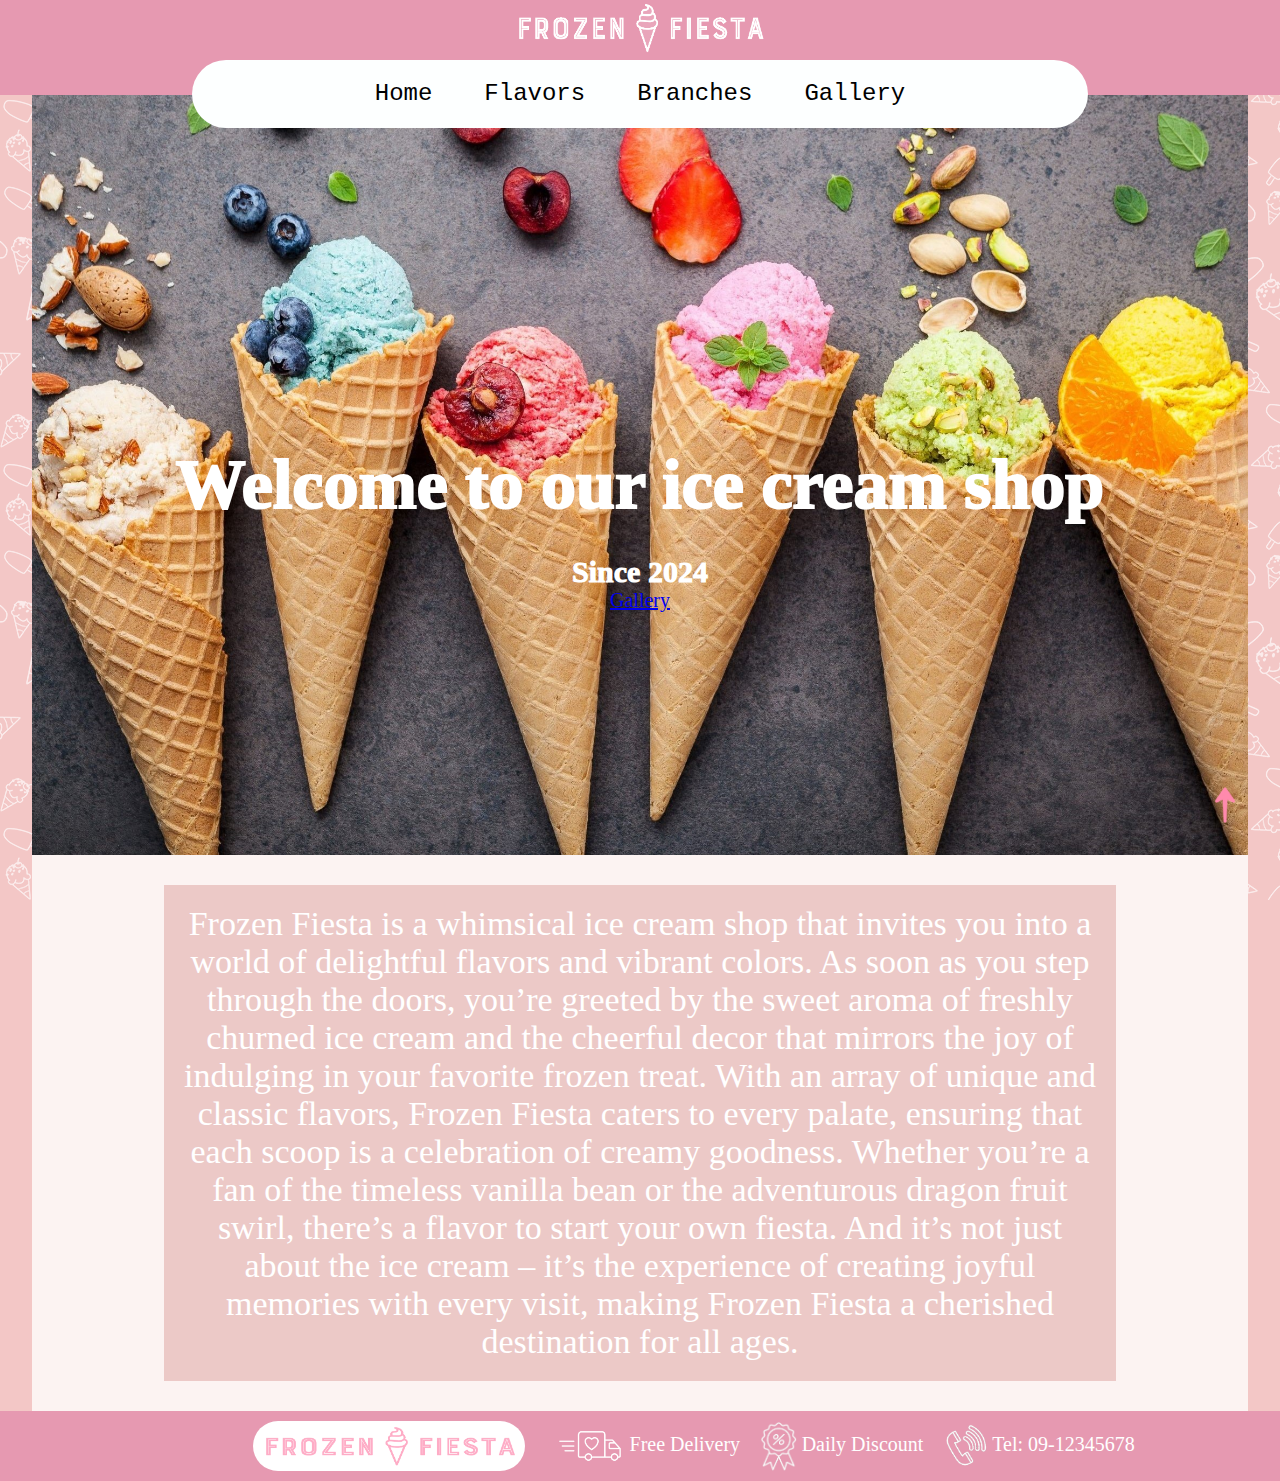
<file: index.html>
<!--next line states html5 is used-->
<!DOCTYPE html>
<html lang="en">
<head>
	<title>Frozen Fiesta - Ice Cream</title>
	<link rel="icon" href="images/logo.png">
	<link rel="stylesheet" href="style.css">
	<meta charset="utf-8">
	<meta name="description" content="Frozen Fiesta - Ice Cream">
	<meta name="keywords" content="Ice cream, Frozen Fiesta">
	<meta name="author" content="Ekaterina Volkov">
	<meta name="viewport" content="width=device-width, intial-scale=1.0">
</head>
<body>
	<!-- the header consist of 2 parts: header backround and main part above the background that contains the nav bar with the bottons in it -->
	<header>
		<section id="headerBg">
			<!-- the logo image is inside a link element that when clicking on it it returns to the home page -->
			<a id="headerBgCenter" href="index.html"><img id="headerBgLogo" src="images/logo4.png" alt="logo ice cream"></a>
		</section>
		<nav id="headerFg">
			<a href="index.html">Home</a>
			<a href="flavors.html">Flavors</a>
			<a href="branches.html">Branches</a>
			<a href="gallery.html">Gallery</a>
		</nav>
	</header>
	<main>
		<section class="pageContent">
			<section id="mainContent">
				<!-- using a section so the element takes the entire row -->
				<section id="mainContentHeader">Welcome to our ice cream shop</section>
				<!-- using a section so the element takes the entire row -->
				<section id="mainContentSubHeader">Since 2024</section>
				<!-- the link is styled in the css so it looks like a button that when click on it the user is navigated to the gallery page -->
				<a id="galleryButton" href="gallery.html">Gallery</a>
			</section>
			<section id="shopDescription">
				Frozen Fiesta is a whimsical ice cream shop that invites you into a world of delightful flavors and vibrant colors. 
				As soon as you step through the doors, you’re greeted by the sweet aroma of freshly churned ice cream and the cheerful decor that 
				mirrors the joy of indulging in your favorite frozen treat. With an array of unique and classic flavors, 
				Frozen Fiesta caters to every palate, ensuring that each scoop is a celebration of creamy goodness. 
				Whether you’re a fan of the timeless vanilla bean or the adventurous dragon fruit swirl, there’s a flavor to start your own fiesta. 
				And it’s not just about the ice cream – it’s the experience of creating joyful memories with every visit, 
				making Frozen Fiesta a cherished destination for all ages. 
			</section>
		</section>
	</main>
	<!-- the footer consist of the logo image and 3 items that each contain the image and text next to it -->
	<footer>
		<img id="footerLogo" src="images/logo2.png" alt="footer logo ice cream" height="50"/>
		<span class="footerItem">
			<img src="images/shipping.png" alt="icon shipping" height="70"/>
			<span>
				Free Delivery   
			</span>
		</span>
		<span class="footerItem">
			<img src="images/discount.png" alt="icon shipping" height="50"/>
			<span>
				Daily Discount
			</span>
		</span>
		<span class="footerItem">
			<img src="images/tel.png" alt="icon tel" height="45"/>
			<span>
				Tel: 09-12345678
			</span>
		</span>
	</footer>
	<!-- the link is styled so it looks like an arrow so when click on it goes back to top of the page -->
	<a id="backToTopBotton" href="index.html">
		<img src="images/arrowup.png" alt="back to top" width="50">
	</a>
</body>
</html>
</file>
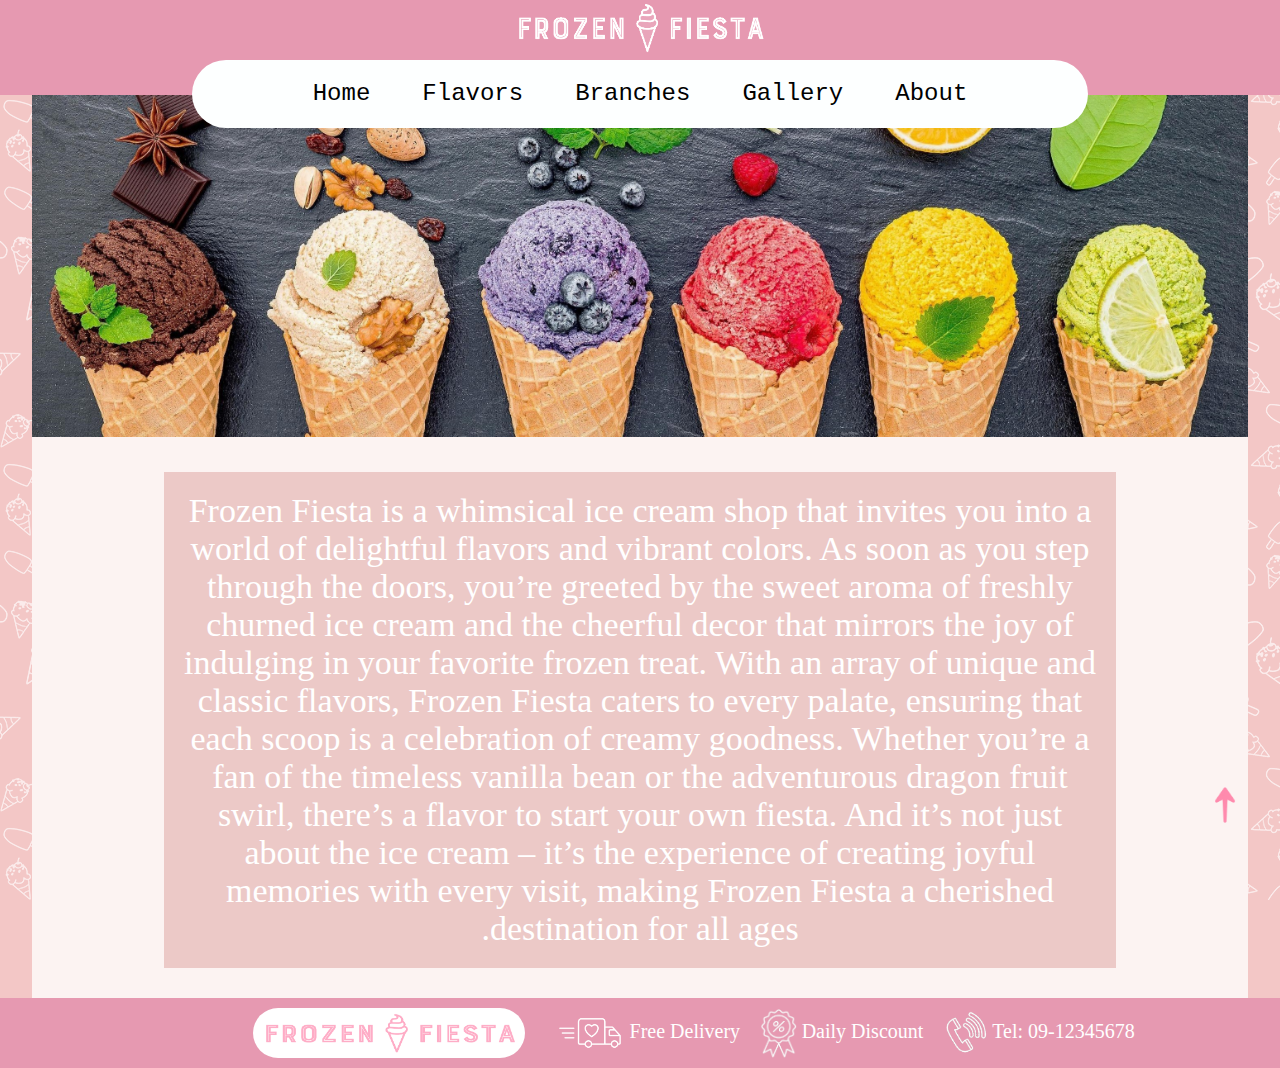
<file: about.html>
<!--next line states html5 is used-->
<!DOCTYPE html>
<html lang="he">
<head>
	<title>Frozen Fiesta - Ice Cream</title>
	<link rel="icon" href="images/logo.png">
	<link rel="stylesheet" href="style.css">
	<meta charset="utf-8">
	<meta name="description" content="Frozen Fiesta - Ice Cream">
	<meta name="keywords" content="Ice cream, Frozen Fiesta">
	<meta name="author" content="Ekaterina Volkov">
	<meta name="viewport" content="width=device-width, intial-scale=1.0">
</head>
<body>
	<!-- the header consist of 2 parts: header backround and main part above the background that contains the nav bar with the bottons in it -->
	<header>
		<section id="headerBg">
			<!-- the logo image is inside a link element that when clicking on it it returns to the home page -->
			<a id="headerBgCenter" href="index.html"><img id="headerBgLogo" src="images/logo4.png" alt="logo ice cream"></a>
		</section>
		<nav id="headerFg">
			<a href="index.html">Home</a>
			<a href="flavors.html">Flavors</a>
			<a href="branches.html">Branches</a>
			<a href="gallery.html">Gallery</a>
			<a href="about.html">About</a>
		</nav>
	</header>
	<!-- the content of the main tag is written in hebrew so direction is right to left -->
	<main dir="rtl">
		<section class="pageContent">
			<img id="pageContentBanner" src="images/f1.jpg" alt="ice cream banner"/>
			<section id="shopDescription">
				Frozen Fiesta is a whimsical ice cream shop that invites you into a world of delightful flavors and vibrant colors. 
				As soon as you step through the doors, you’re greeted by the sweet aroma of freshly churned ice cream and the cheerful decor that 
				mirrors the joy of indulging in your favorite frozen treat. With an array of unique and classic flavors, 
				Frozen Fiesta caters to every palate, ensuring that each scoop is a celebration of creamy goodness. 
				Whether you’re a fan of the timeless vanilla bean or the adventurous dragon fruit swirl, there’s a flavor to start your own fiesta. 
				And it’s not just about the ice cream – it’s the experience of creating joyful memories with every visit, 
				making Frozen Fiesta a cherished destination for all ages. 
			</section>
		</section>
	</main>
	<!-- the footer consist of the logo image and 3 items that each contain the image and text next to it --> 
	<footer>
		<img id="footerLogo" src="images/logo2.png" alt="footer logo ice cream" height="50"/>
		<span class="footerItem">
			<img src="images/shipping.png" alt="icon shipping" height="70"/>
			<span>
				Free Delivery
			</span>
		</span>
		<span class="footerItem">
			<img src="images/discount.png" alt="icon discount" height="50"/>
			<span>
				Daily Discount
			</span>
		</span>
		<span class="footerItem">
			<img src="images/tel.png" alt="icon tel" height="45"/>
			<span>
				Tel: 09-12345678
			</span>
		</span>
	</footer>
	<!-- the link is styled so it looks like an arrow so when click on it goes back to top of the page -->
	<a id="backToTopBotton" href="about.html">
		<img src="images/arrowup.png" alt="back to top arrow" width="50">
	</a>
</body>
</html>
</file>
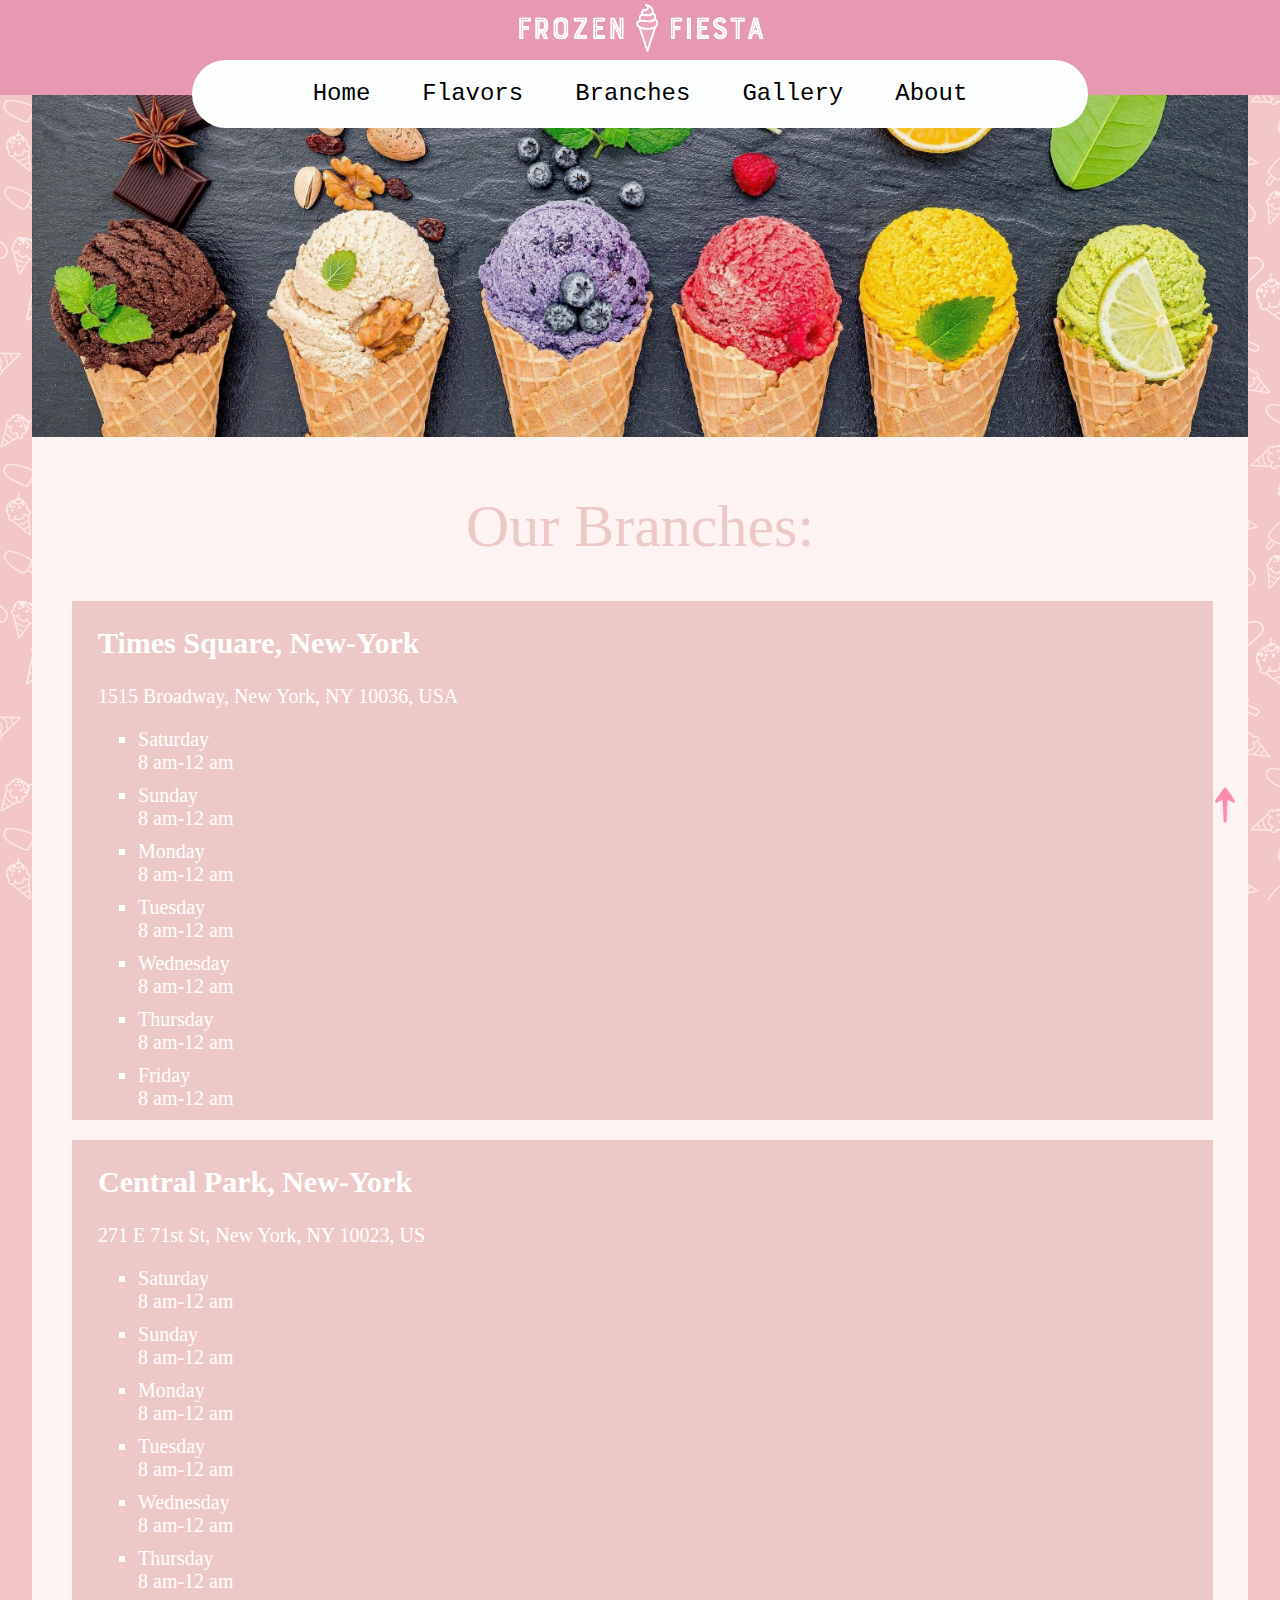
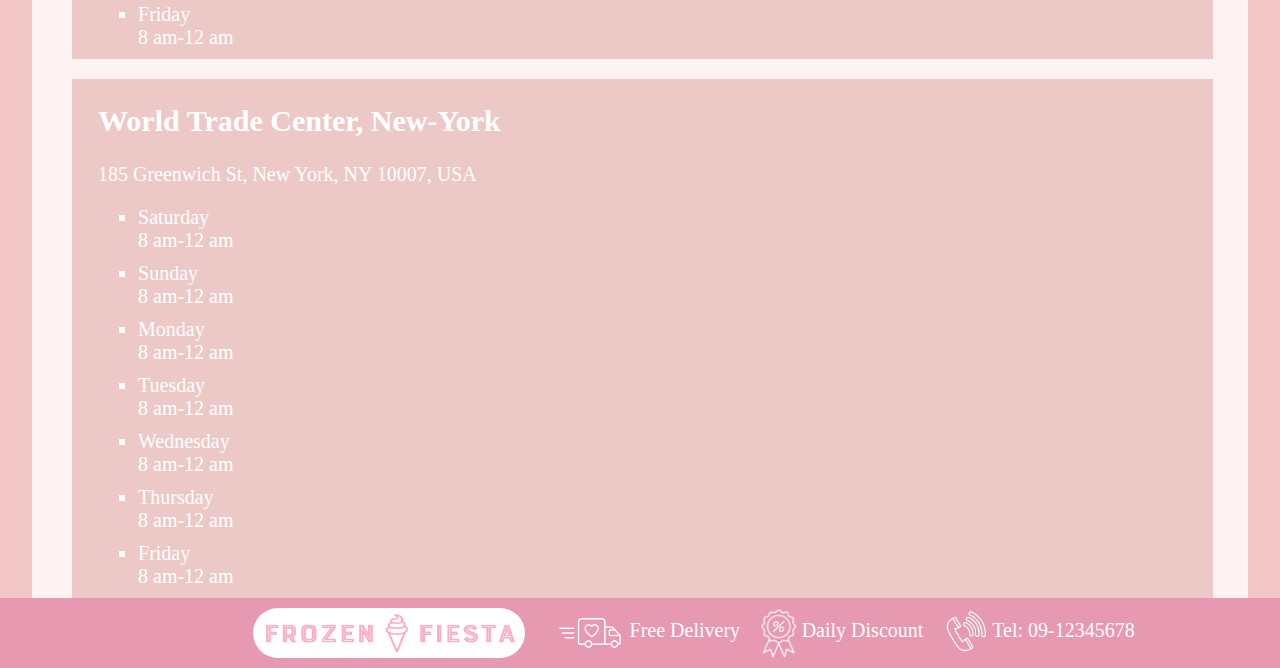
<file: branches.html>
<!--next line states html5 is used-->
<!DOCTYPE html>
<html lang="en">
<head>
	<title>Frozen Fiesta - Ice Cream</title>
	<link rel="icon" href="images/logo.png">
	<link rel="stylesheet" href="style.css">
	<meta charset="utf-8">
	<meta name="description" content="Frozen Fiesta - Ice Cream">
	<meta name="keywords" content="Ice cream, Frozen Fiesta">
	<meta name="author" content="Ekaterina Volkov">
	<meta name="viewport" content="width=device-width, intial-scale=1.0">
</head>
<body>
	<!-- the header consist of 2 parts: header backround and main part above the background that contains the nav bar with the bottons in it -->
	<header>
		<section id="headerBg">
			<!-- the logo image is inside a link element that when clicking on it it returns to the home page -->
			<a id="headerBgCenter" href="index.html"><img id="headerBgLogo" src="images/logo4.png" alt="logo ice cream"></a>
		</section>
		<nav id="headerFg">
			<a href="index.html">Home</a>
			<a href="flavors.html">Flavors</a>
			<a href="branches.html">Branches</a>
			<a href="gallery.html">Gallery</a>
			<a href="about.html">About</a>
		</nav>
	</header>
	<main>
		<section class="pageContent">
			<img id="pageContentBanner" src="images/f1.jpg" alt="ice cream banner"/>
			<section id="flavorsMainTitle">Our Branches:</section>
			<!-- unordered list of all the branches  -->
			<ul class="myList">
				<li class="branchItem">
					<!-- each branch consist of it's description (address,open hours) on the left and the store location on the right. To show the location I embeded google map view -->
					<section class="branchItemContent">
						<h2>Times Square, New-York</h2>
						<p>1515 Broadway, New York, NY 10036, USA</p>
						<!-- unordered list of open hours -->
						<ul class="openHoursList">
							<li>Saturday<br>8 am-12 am</li>
							<li>Sunday<br>8 am-12 am</li>
							<li>Monday<br>8 am-12 am</li>
							<li>Tuesday<br>8 am-12 am</li>
							<li>Wednesday<br>8 am-12 am</li>
							<li>Thursday<br>8 am-12 am</li>
							<li>Friday<br>8 am-12 am</li>
						</ul>
					</section>
					<iframe class="branchLocation" src="https://www.google.com/maps/embed?pb=!1m18!1m12!1m3!1d1970.0554857523368!2d-73.98571488734102!3d40.75831169069628!2m3!1f0!2f0!3f0!3m2!1i1024!2i768!4f13.1!3m3!1m2!1s0x89c2585455a03607%3A0xedf4aa1465bbe60!2s1515%20Broadway%20%23627%2C%20New%20York%2C%20NY%2010036%2C%20USA!5e0!3m2!1sen!2sil!4v1710008570655!5m2!1sen!2sil" allowfullscreen="" loading="lazy" referrerpolicy="no-referrer-when-downgrade"></iframe>
				</li>
				<li class="branchItem">
					<section class="branchItemContent">
						<h2>Central Park, New-York</h2>
						<p>271 E 71st St, New York, NY 10023, US</p>
						<ul class="openHoursList">
							<li>Saturday<br>8 am-12 am</li>
							<li>Sunday<br>8 am-12 am</li>
							<li>Monday<br>8 am-12 am</li>
							<li>Tuesday<br>8 am-12 am</li>
							<li>Wednesday<br>8 am-12 am</li>
							<li>Thursday<br>8 am-12 am</li>
							<li>Friday<br>8 am-12 am</li>
						</ul>
					</section>
					<iframe class="branchLocation" src="https://www.google.com/maps/embed?pb=!1m18!1m12!1m3!1d2695.8895525057005!2d-73.9701247742575!3d40.77576988977645!2m3!1f0!2f0!3f0!3m2!1i1024!2i768!4f13.1!3m3!1m2!1s0x89c2589256b17d83%3A0xf4f7c5e7fde20a2d!2s271%20E%2071st%20St%2C%20New%20York%2C%20NY%2010023%2C%20USA!5e0!3m2!1sen!2sil!4v1710009984661!5m2!1sen!2sil" allowfullscreen="" loading="lazy" referrerpolicy="no-referrer-when-downgrade"></iframe>
				</li>
				<li class="branchItem">
					<section class="branchItemContent">
						<h2>World Trade Center, New-York</h2>
						<p>185 Greenwich St, New York, NY 10007, USA</p>
						<ul class="openHoursList">
							<li>Saturday<br>8 am-12 am</li>
							<li>Sunday<br>8 am-12 am</li>
							<li>Monday<br>8 am-12 am</li>
							<li>Tuesday<br>8 am-12 am</li>
							<li>Wednesday<br>8 am-12 am</li>
							<li>Thursday<br>8 am-12 am</li>
							<li>Friday<br>8 am-12 am</li>
						</ul>
					</section>
					<iframe  class="branchLocation" src="https://www.google.com/maps/embed?pb=!1m18!1m12!1m3!1d2235.503150739893!2d-74.01551182070702!3d40.712612164361126!2m3!1f0!2f0!3f0!3m2!1i1024!2i768!4f13.1!3m3!1m2!1s0x89c25a1bd24a62b9%3A0x39a50662cf73d141!2s185%20Greenwich%20St%20ll5125%2C%20New%20York%2C%20NY%2010007%2C%20USA!5e0!3m2!1sen!2sil!4v1710010401404!5m2!1sen!2sil" allowfullscreen="" loading="lazy" referrerpolicy="no-referrer-when-downgrade"></iframe>
				</li>
			</ul>
		</section>
	</main>
	<!-- the footer consist of the logo image and 3 items that each contain the image and text next to it --> 
	<footer>
		<img id="footerLogo" src="images/logo2.png" alt="footer logo ice cream" height="50"/>
		<span class="footerItem">
			<img src="images/shipping.png" alt="icon shipping" height="70"/>
			<span>
				Free Delivery
			</span>
		</span>
		<span class="footerItem">
			<img src="images/discount.png" alt="icon shipping" height="50"/>
			<span>
				Daily Discount
			</span>
		</span>
		<span class="footerItem">
			<img src="images/tel.png" alt="icon tel" height="45"/>
			<span>
				Tel: 09-12345678
			</span>
		</span>
	</footer>
	<!-- the link is styled so it looks like an arrow so when click on it goes back to top of the page -->
	<a id="backToTopBotton" href="branches.html">
		<img src="images/arrowup.png" alt="back to top" width="50">
	</a>
</body>
</html>
</file>
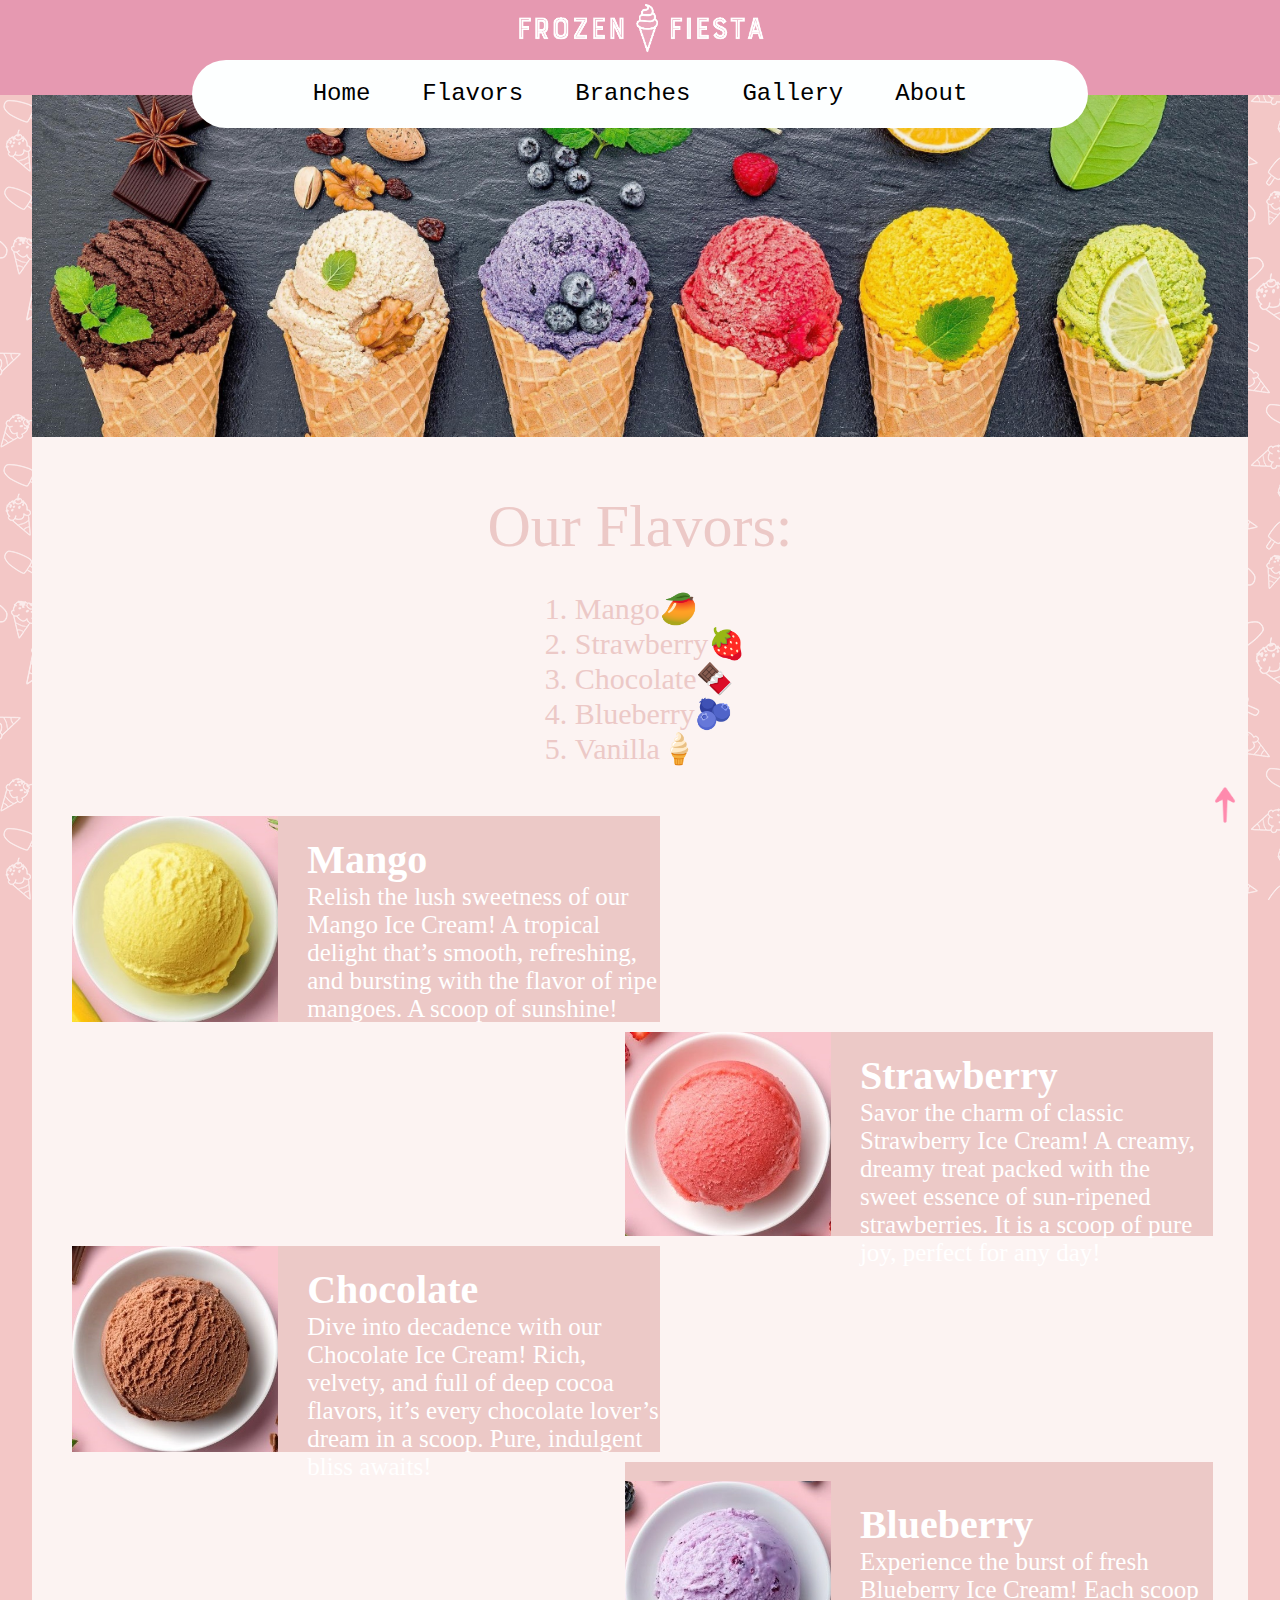
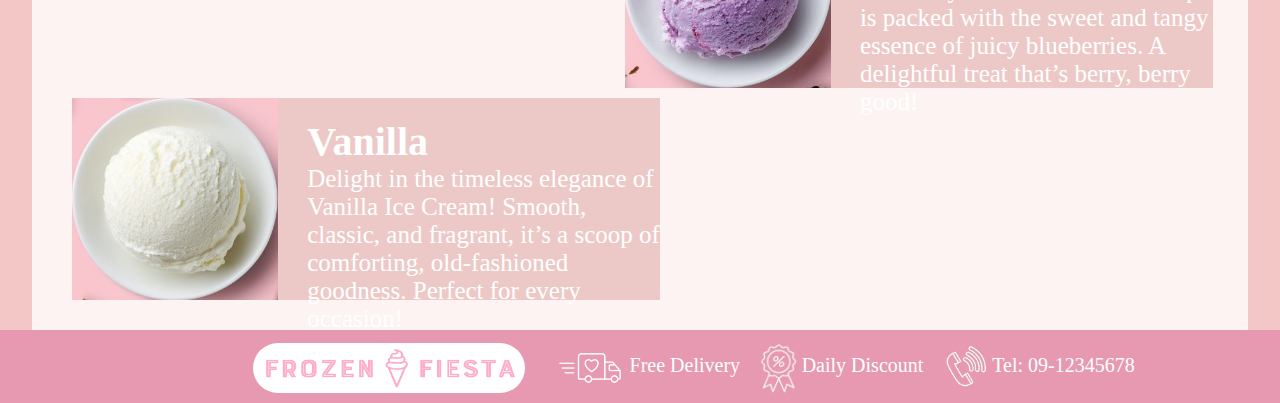
<file: flavors.html>
<!--next line states html5 is used-->
<!DOCTYPE html>
<html lang="en">
<head>
	<title>Frozen Fiesta - Ice Cream</title>
	<link rel="icon" href="images/logo.png">
	<link rel="stylesheet" href="style.css">
	<meta charset="utf-8">
	<meta name="description" content="Frozen Fiesta - Ice Cream">
	<meta name="keywords" content="Ice cream, Frozen Fiesta">
	<meta name="author" content="Ekaterina Volkov">
	<meta name="viewport" content="width=device-width, intial-scale=1.0">
</head>
<body>
	<!-- the header consist of 2 parts: header backround and main part above the background that contains the nav bar with the bottons in it -->
	<header>
		<section id="headerBg">
			<!-- the logo image is inside a link element that when clicking on it it returns to the home page -->
			<a id="headerBgCenter" href="index.html"><img id="headerBgLogo" src="images/logo4.png" alt="logo ice cream"></a>
		</section>
		<nav id="headerFg">
			<a href="index.html">Home</a>
			<a href="flavors.html">Flavors</a>
			<a href="branches.html">Branches</a>
			<a href="gallery.html">Gallery</a>
			<a href="about.html">About</a>
		</nav>
	</header>
	<main>
		<section class="pageContent">
			<img id="pageContentBanner" src="images/f1.jpg" alt="ice cream banner"/>
			<section id="flavorsMainTitle">Our Flavors:</section>
			<!-- ordered list of flavors -->
			<ol id="shortFlavorList">
				<li>Mango🥭</li>
				<li>Strawberry🍓</li>
				<li>Chocolate🍫</li>
				<li>Blueberry🫐</li>
				<li>Vanilla🍦</li>
			</ol>
			<!-- unordered list of 5 items that each contain the name, the image and text next to it -->
			<ul id="flavorsList" class="myList">
				<li class="flavorsItem">
					<img class="flavorsImage" src="images/mango.png" alt="mango ice cream">
					<!-- the flavor title and description are contained in a section which is attached to the right side of the container. This way it appears on the same row as the image -->
					<section class="flavorContent">
						<section class="flavorsTitle">Mango</section>
						<section class="flavorsText">Relish the lush sweetness of our Mango Ice Cream! A tropical delight that’s smooth, refreshing,
							and bursting with the flavor of ripe mangoes. A scoop of sunshine!
						</section>
					</section>
				</li>
				<li class="flavorsItem">
					<img class="flavorsImage" src="images/strawberry.png" alt="strawberry ice cream">
					<section class="flavorContent">
						<section class="flavorsTitle">Strawberry</section>
						<section class="flavorsText">Savor the charm of classic Strawberry Ice Cream! A creamy, dreamy treat packed with the sweet
							essence of sun-ripened strawberries. It is a scoop of pure joy, perfect for any day!
						</section>
					</section>
				</li>
				<li class="flavorsItem">
					<img class="flavorsImage" src="images/chocolate.png" alt="chocolate ice cream">
					<section class="flavorContent">
						<section class="flavorsTitle">Chocolate</section>
						<section class="flavorsText">Dive into decadence with our Chocolate Ice Cream! Rich, velvety, and full of deep cocoa flavors,
							it’s every chocolate lover’s dream in a scoop. Pure, indulgent bliss awaits!
						</section>
					</section>
				</li>
				<li class="flavorsItem">
					<img class="flavorsImage" src="images/blueberry.png" alt="blueberry ice cream">
					<section class="flavorContent">
						<section class="flavorsTitle">Blueberry</section>
						<section class="flavorsText">Experience the burst of fresh Blueberry Ice Cream! Each scoop is packed with the sweet and
							tangy essence of juicy blueberries. A delightful treat that’s berry, berry good!
						</section>
					</section>
				</li>
				<li class="flavorsItem">
					<img class="flavorsImage" src="images/vanilla.png" alt="vanilla ice cream">
					<section class="flavorContent">
						<section class="flavorsTitle">Vanilla</section>
						<section class="flavorsText">Delight in the timeless elegance of Vanilla Ice Cream! Smooth, classic, and fragrant,
							it’s a scoop of comforting, old-fashioned goodness. Perfect for every occasion!
						</section>
					</section>
				</li>
			</ul>
		</section>
	</main>
	<!-- the footer consist of the logo image and 3 items that each contain the image and text next to it --> 
	<footer>
		<img id="footerLogo" src="images/logo2.png" alt="footer logo ice cream" height="50"/>
		<span class="footerItem">
			<img src="images/shipping.png" alt="icon shipping" height="70"/>
			<span>
				Free Delivery
			</span>
		</span>
		<span class="footerItem">
			<img src="images/discount.png" alt="icon shipping" height="50"/>
			<span>
				Daily Discount
			</span>
		</span>
		<span class="footerItem">
			<img src="images/tel.png" alt="icon tel" height="45"/>
			<span>
				Tel: 09-12345678
			</span>
		</span>
	</footer>
	<!-- the link is styled so it looks like an arrow so when click on it goes back to top of the page -->
	<a id="backToTopBotton" href="flavors.html">
		<img src="images/arrowup.png" alt="back to top" width="50">
	</a>
</body>
</html>
</file>
<file: style.css>
/* --------- general body rules ---------- */

body {
    background-color: #f3c7c6;
    background-image: url(images/b1.jpg);
    background-repeat: repeat;
    background-position: center;
    background-size: auto;
    background-attachment: fixed; /* this property sets the background image's position is fixed within the viewport */
    font-size: 125%;
    font-family: Garamond,serif;
    margin: 0px;
}

/* --------- header rules ---------- */

header {
    z-index: 200; /* this line is responsible to make the main content is below part of the header */
    position: relative; /* this property is responsible to make the header relative to the body */
    font-family: Courier;
}

#headerBg {
    color: white;
    background-color: #e699b1;
    height: 95px;
    text-align: center;
}

#headerBgLogo {
    width: 20%;
}

#headerBgCenter {
    font-size: 275%;
}

#headerFg {
    background-color: #fdffff;
    width: 70%;
    position: absolute;
    bottom: -35%;
    right: 15%;
    display: inline-block; /* by setting 'display' as 'inline-block', the footer items are in the same line as other elements */
}

/* --------- header nav bar rules ---------- */

nav {
    border: solid 0px;
    border-radius: 35px;
    text-align: center;
}

/* this rule is applied to every img in the nav */
nav img {
    vertical-align: middle;
}

nav a {
    color: black;
    text-align: center;
    font-size: 120%;
    text-decoration: none;
    margin: 20px;
    transition: color .15s ease-in-out; /* this line is responsible for the animation in the rule below */
    display: inline-block;
}

/* this rule is responsible to change the color of the link when the mouse is over it */
nav a:hover {
    color: #e699b1;
}

/* this rule is new and adds a psuedo element right after the link inside the nav */
nav a:after {
    background-color: transparent;
    content: '';
    display: block;
    margin: auto;
    height: 1px;
    width: 0px;
    transition: width .5s ease, background-color .5s ease; /* this line is responsible for the animation in the rule below */
}

/* this rule is responsible to change the width and color of the psuedo element when the mouse is over the link */
nav a:hover:after {
    background-color: #e699b1;
    width: 100%;
}

/* --------- main content rules ---------- */

#mainContent {
    z-index: 100; 
    background-image: url("images/m1.jpg");
    background-repeat: no-repeat;
    background-position: center;
    background-size: cover;
    text-align: center;
    min-height: 760px; /* this line is responsible to make the main content at least 760px tall */
}

.pageContent{
    z-index: 100;
    background-color: #fcf3f2;
    text-align: center;
    min-height: 760px;
    width: 95%;
    margin: auto;
    padding: 0px;
    /* padding-bottom: 20px; */
}

#pageContentBanner {
    width: 100%;
}

main section {
    color: white;
    margin: 0px;
}

#mainContentHeader {
    padding-top: 350px;
    font-weight: 1000; /* this line is responsible to make the text bold */
    font-size: 350%;
}

#mainContentSubHeader {
    padding-top: 30px;
    font-weight: 1000;
    font-size: 150%;
}

#galleryWikiPicture {
    width: 30%;
}

.galleryPictures {
    width: 80%;
}

/* this rule is responsible to style a button for the gallery page */
#flavorsButton {
    color: #ffffff;
    background-color: #ecc9c7;
    border: solid 1px;
    border-radius: 50px;
    text-decoration: none;
    font-size: 150%;
    font-weight: 800;
    margin: 15px;
    padding: 10px 30px;
    display: inline-block;
}

/* this rule is responsible to change the color of the button when the mouse is over it */
#flavorsButton:hover {
    background-color: #e699b1;
}

#flavorsMainTitle {
    color: #ecc9c7;
    font-size: 300%;
    padding-top: 50px;
}

.myList {
    padding-top: 20px;
    list-style: none;
    margin-block-start: 0px; /* this line is responsible to remove the default margin of the list */
    margin-bottom: 0px;
}

.flavorsItem {
    background-color: #ecc9c7;
    margin-bottom: 10px;
    width: 50%;
    text-align: left;
}

/* this rule is new and responsible to make every second item (even index) in the list to be on the right side */
.flavorsItem:nth-child(even) {
    margin-left: 47%;
}

.flavorsImage {
    width: 35%;
    vertical-align: middle;
}

.flavorContent {
    width: 60%;
    margin-top: 20px;
    float: right; /* this line is responsible to make the content of the flavor to be on the right side */
}

.flavorsTitle {
    font-size: 200%;
    font-weight: 800; 
}

.flavorsText {
    font-size: 125%;
}

.branchItem {
    background-color: #ecc9c7;
    border: solid 0px;
    margin-top: 20px;
    width: 97%;
    list-style: none;
}

.branchItemContent {
    width: 45%;
    display: inline-block;
    vertical-align: top;
    text-align: left;
}

.branchLocation {
    margin-top: 30px;
    width: 50%;
    height: 450px;
    border: 0px;
}

/* this rule is applied to both the table and the table data (td) elements */
table, td {
    color: #e699b1;
    border:1px solid #e699b1;
    border-radius: 10px;
    font-size: 120%;
}

table { 
    width: 80%;
    margin: auto;
    margin-top: 10px;
}

.galleryBorder {
    border: solid 1px #e699b1;
    padding: 5px;
}

#shopDescription {
    color: #ffffff;
    background-color: #ecc9c7;
    font-size: 170%;
    display: inline-block;
    width: 75%;
    margin: 30px auto;
    padding: 20px;
}

/* this rule set the position of the "back to top" arrow at the bottom right corner of the screen */
#backToTopBotton {
    position: fixed; /* this line is responsible to make the button fixed in the view */
    bottom: 65px;
    right: 30px;
}

.openHoursList li {
    margin-bottom: 10px;
    list-style: square;
}

#shortFlavorList {
    color: #ecc9c7;
    font-size: 150%;
    text-align: initial; /* this property reverses the effect of other rules */
    display: inline-block;
}

#flavorsList {
    padding-bottom: 20px;
}

/* --------- footer rules ---------- */

footer {
    background-color: #e699b1;
}

.footerItem{
    color: white;
}

.footerItem img {
    vertical-align: middle; /* this property is responsible to align the image in the middle of the text vertically */
    margin-left: 15px;
}

#footerLogo{
    border: solid 0px;
    border-radius: 85px;
    vertical-align: middle;
    margin-left: 19%;
    padding: 10px;
}
</file>
